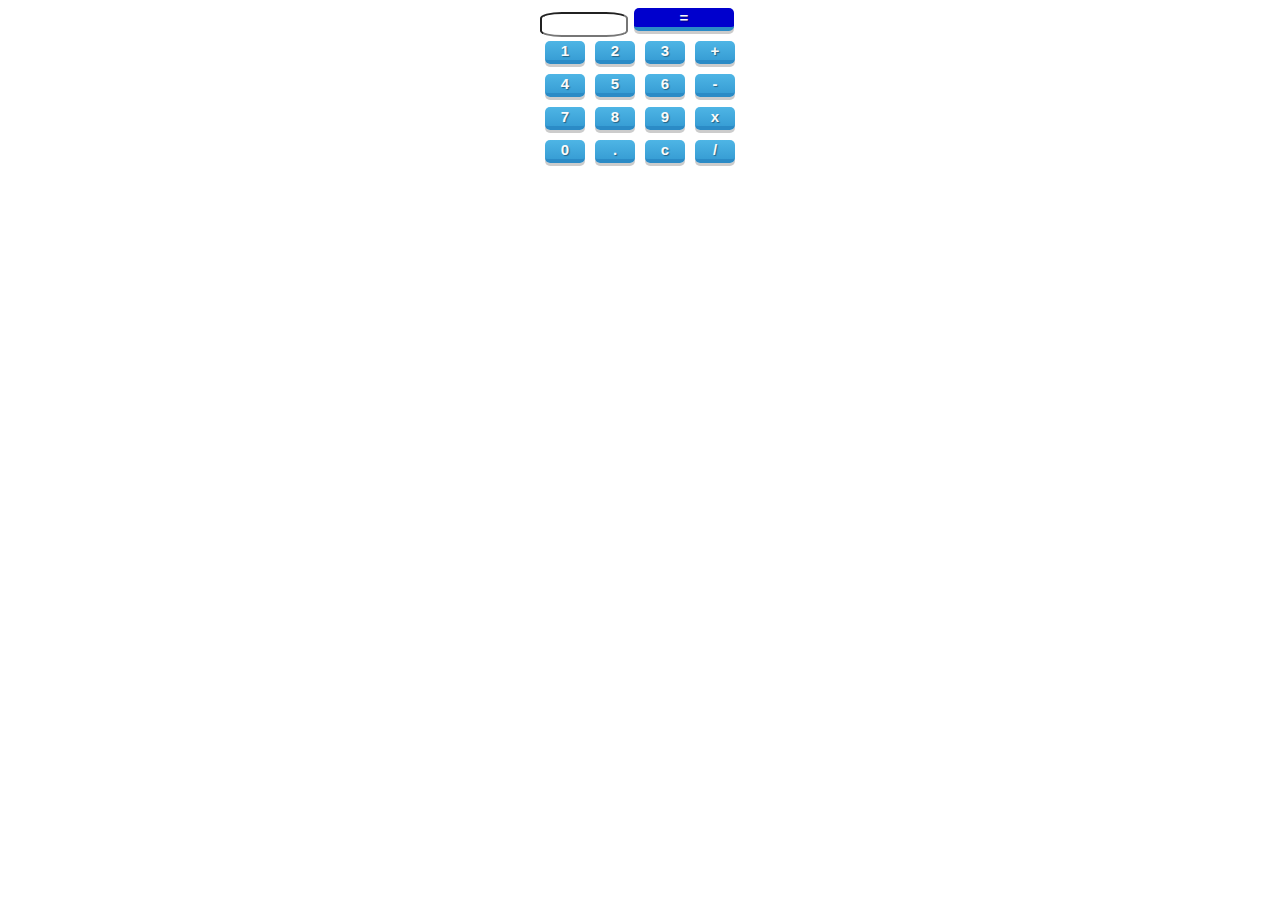
<file: Calculator.html>
<!DOCTYPE html>
<html>
<style>
    body {
        display: flex;
        justify-content: center;
    }
    
    .sub-container {
        width: 200px;
        display: flex;
        justify-content: center;
    }
    
    input {
        margin-top: 2%;
        width: 40%;
        margin-bottom: 2%;
        border-radius: 25%;
    }
    
    button {
        background: linear-gradient(to bottom, #4eb5e5 0%, #389ed5 100%);
        border: none;
        border-radius: 5px;
        position: relative;
        border-bottom: 4px solid #2b8bc6;
        color: #fbfbfb;
        font-weight: 600;
        font-family: 'Open Sans', sans-serif;
        text-shadow: 1px 1px 1px rgba(0, 0, 0, .4);
        font-size: 15px;
        text-align: left;
        text-indent: 5px;
        box-shadow: 0px 3px 0px 0px rgba(0, 0, 0, .2);
        cursor: pointer;
        display: block;
        margin: 0 auto;
        margin-bottom: 10px;
    }
    
    button:active {
        box-shadow: 0px 2px 0px 0px rgba(0, 0, 0, .2);
        top: 1px;
    }
    
    button.site {
        width: 40px;
        text-align: center;
        text-indent: 0;
    }
</style>

<body>
    <div>
        <div class="sub-container">
            <input id="reasult"><br>
            <button style="width: 100px;background: mediumblue;" class="site" onclick="run()">=</button>
        </div>
        <div class="sub-container">
            <button class="site" onclick="myFunc(1)">1</button>
            <button class="site" onclick="myFunc(2)">2</button>
            <button class="site" onclick="myFunc(3)">3</button>
            <button class="site" onclick="myFunc(10)">+</button><br>
        </div>
        <div class="sub-container">
            <button class="site" onclick="myFunc(4)">4</button>
            <button class="site" onclick="myFunc(5)">5</button>
            <button class="site" onclick="myFunc(6)">6</button>
            <button class="site" onclick="myFunc(11)">-</button><br>
        </div>
        <div class="sub-container">
            <button class="site" onclick="myFunc(7)">7</button>
            <button class="site" onclick="myFunc(8)">8</button>
            <button class="site" onclick="myFunc(9)">9</button>
            <button class="site" onclick="myFunc(12)">x</button><br>
        </div>
        <div class="sub-container">
            <button class="site" onclick="myFunc(0)">0</button>
            <button class="site" onclick="myFunc(10)">.</button>
            <button class="site" onclick="erase()">c</button>
            <button class="site" onclick="myFunc(13)">/</button><br>
        </div>
    </div>
    <script>
        let input = "";

        function myFunc(x) {
            if (x == 1) {
                input += 1;
            } else if (x == 2) {
                input += 2;
            } else if (x == 3) {
                input += 3;
            } else if (x == 4) {
                input += 4;
            } else if (x == 5) {
                input += 5;
            } else if (x == 6) {
                input += 6;
            } else if (x == 7) {
                input += 7;
            } else if (x == 8) {
                input += 8;
            } else if (x == 9) {
                input += 9;
            } else if (x == 0) {
                input += 0;
            } else if (x == 10) {
                input += "+";
            } else if (x == 11) {
                input += "-";
            } else if (x == 12) {
                input += "*";
            } else if (x == 13) {
                input += "/";
            }
            document.getElementById("reasult").value = input;
        }

        function erase() {
            document.getElementById("reasult").value = "";
            input = "";
        }

        function run() {
            document.getElementById("reasult").value = (eval(input));
        }
    </script>
</body>

</html>
</script>
</body>

</html>
</file>
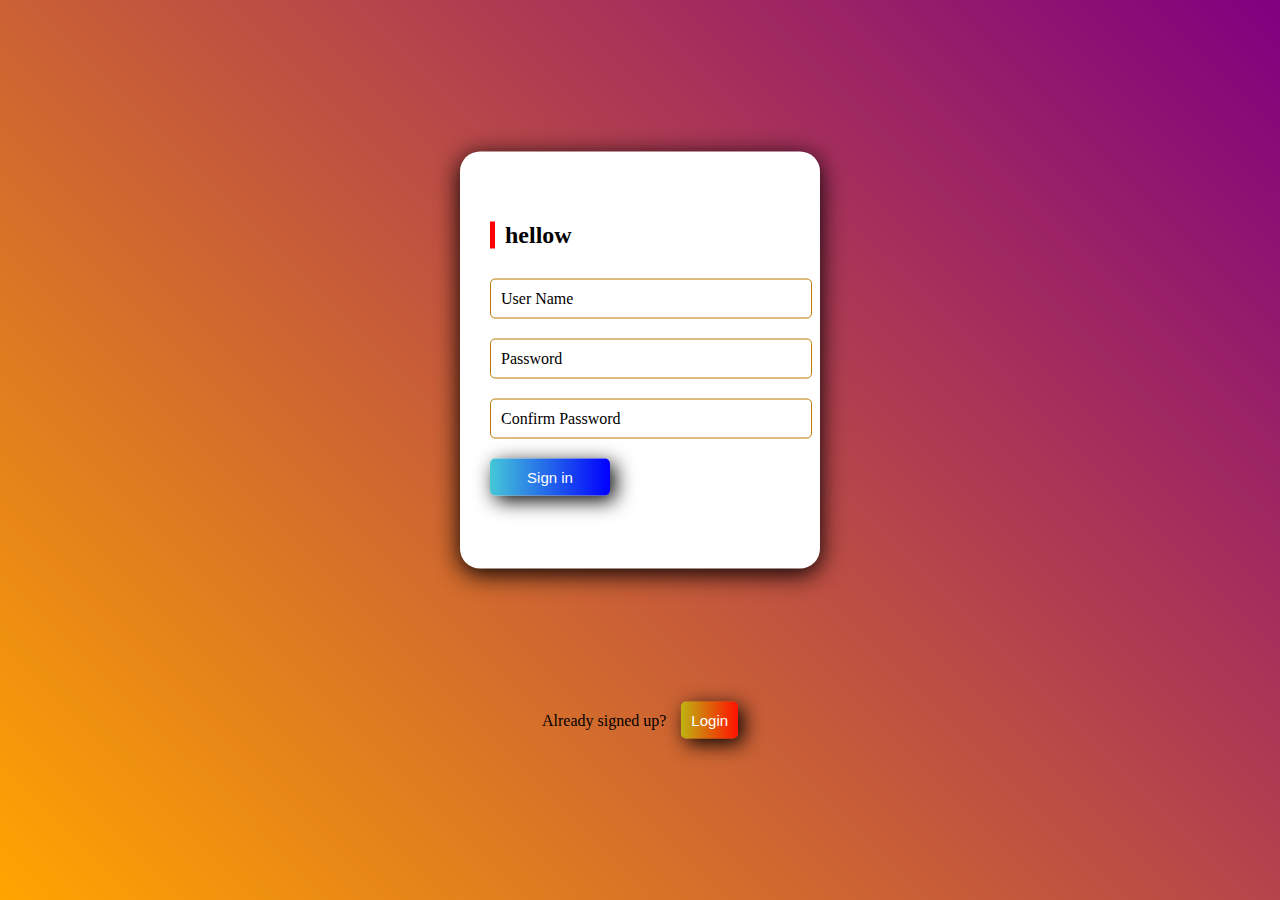
<file: Form.html>
<!DOCTYPE html>
<html>
<head>
<script src="https://ajax.googleapis.com/ajax/libs/jquery/3.5.1/jquery.min.js"></script>
<script>
  $(document).ready(function(){
    $(".btn_login").click(function(){
      $(".login").slideToggle("slow");
      $(".signin").slideToggle("slow");
      // this.value = 'Changed';
      if (this.value == 'Login'){
         this.value = 'Signup';
         $(".formOptions p").text('Already signed up?');
    }
    else{ 
      this.value = 'Login';
      $(".formOptions p").text("Not yet signed up?");
    }
  });
  });
</script>
</head>  
<style>
  *{
    padding: 0%;
    margin: 0%;
  }
  body{
    min-height: 100vh;
    background: linear-gradient(45deg,orange, purple);
  }
  
  .login{
    display: none;
  }
  
  .formContainer{
    position: absolute;
    top: 40%;
    left: 50%;
    transform: translate(-50%,-50%);
    padding: 70px 30px;
    background: white;
    border-radius: 20px;
    box-shadow: 0 5px 25px black;
  }
  .formContainer h2{
    padding-left: 10px;
    margin-bottom: 30px;
    border-left: 5px solid red;
  }
  .formContainer .inputBox{
    position: relative;
    width: 300px;
    height: 40px;
    margin-bottom: 20px;
  }
  .formContainer .inputBox:last-child{
    margin-bottom: 0;
  }
  .formContainer .inputBox input{
    position: absolute;
    z-index: 1;
    background-color: transparent;
    width: 100%;
    border: 1px solid rgb(187, 121, 0);
    padding: 10px;
    border-radius: 5px;
    font-size: 16px;
    color: #111;
    font-weight: 300;
  }
  .formContainer .inputBox span{
    position: absolute;
    top: 1px;
    left: 1px;
    padding: 10px;
    transition: .5s;
  }
  .formContainer .inputBox input:focus~ span,
  .formContainer .inputBox input:valid~ span{
    transform: translateX(3px) translateY(-10px);
    font-size: 13px;
    background-color:white ;
    padding: 0 8px 0 8px;
    z-index: 2;
  }
  
  .formContainer .inputBox input[type="submit"]{
    background: linear-gradient(90deg,rgb(69, 199, 216),blue );
    color: white;
    border: none;
    max-width: 120px;
    cursor: pointer;
    font-size: 15px;
    font-weight: 500;
    box-shadow: 5px 5px 20px black;
    transition: .3s;
  }
  .formOptions{
    position: absolute;
    top: 80%;
    left: 50%;
    transform: translate(-50%,-50%);
    display: flex;
    justify-content: space-between;
    align-items: center;
  }
  .formOptions p{
    margin-right: 15px;
  }
  .formOptions input{
    background: linear-gradient(90deg,rgb(190, 179, 18),rgb(255, 17, 0) );
    color: white;
    border: none;
    cursor: pointer;
    font-size: 15px;
    font-weight: 500;
    box-shadow: 5px 5px 20px black;
    transition: .3s;
    padding: 10px;
    border-radius: 5px;
  }
  input:active{
    box-shadow: none;
  }
</style>
<body>
  <div class="signin formContainer">
    <h2>hellow</h2>
    <form action="">
      <div class="inputBox">
        <input type="text" required="required">
        <span>User Name</span>
      </div>
      <div class="inputBox">
        <input type="text"required="required">
        <span>Password</span>
      </div>
      <div class="inputBox">
        <input type="text"required="required">
        <span>Confirm Password</span>
      </div>
      <div class="inputBox">
        <input type="submit" value="Sign in">
      </div>
    </form>
  </div>
  <div class="login formContainer">
    <h2>hellow</h2>
    <form action="">
      <div class="inputBox">
        <input type="text" required="required">
        <span>User Name</span>
      </div>
      <div class="inputBox">
        <input type="text"required="required">
        <span>Password</span>
      </div>
      <div class="inputBox">
        <input type="submit" value="Log in">
      </div>
    </form>
  </div>
  <div class="formOptions">
    <p>Already signed up?</p>
    <input type="button" class="btn_login" value="Login">
  </div>
</body>
</html>
</file>
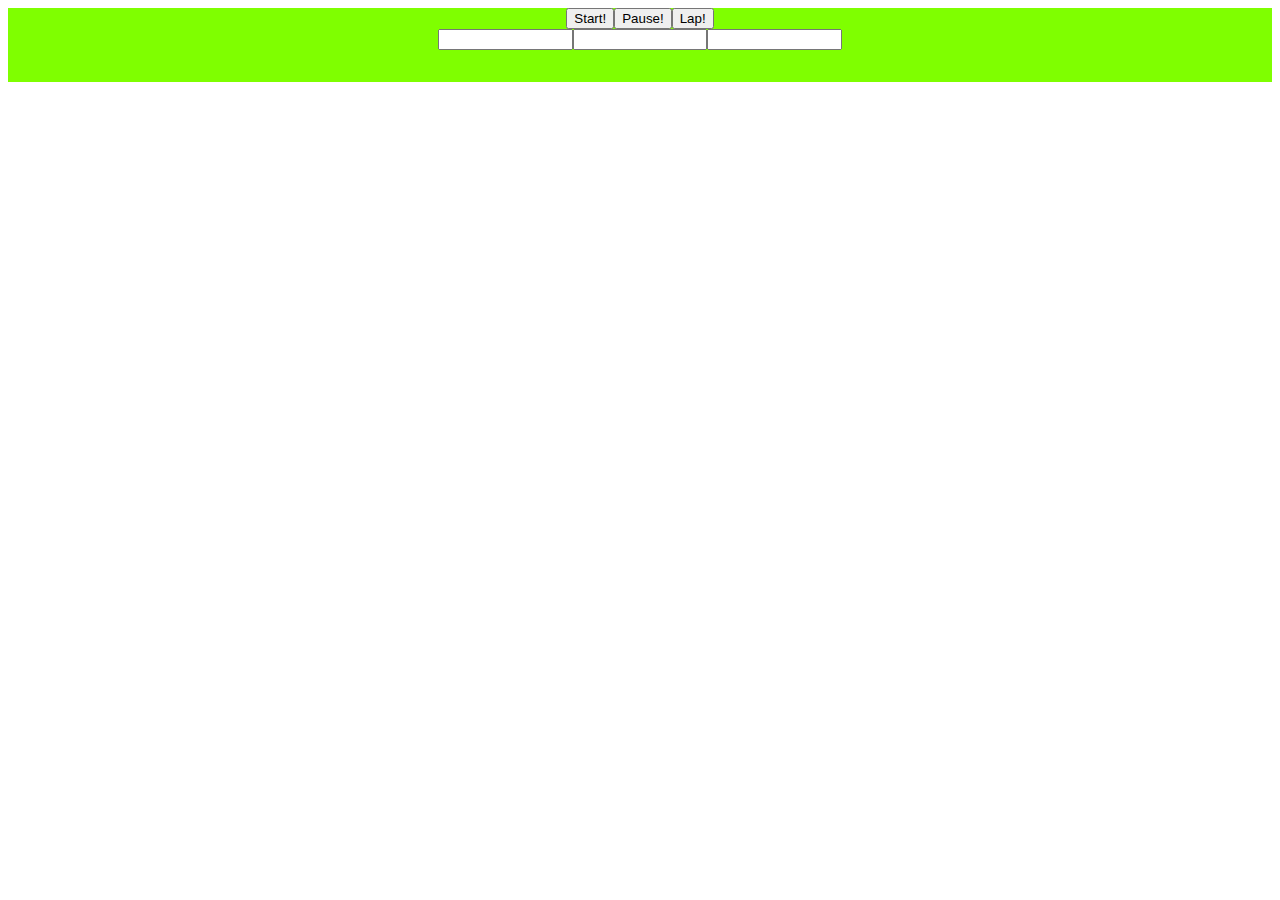
<file: Stopwatch.html>
<!DOCTYPE html>
<html>
<style>
    .b {
        width: 100%;
        display: flex;
        justify-content: center;
        background-color: chartreuse;
    }
    
    #mls,
    #min,
    #sec {
        width: 10%;
    }
</style>

<body>
    <div class="b">
        <button onclick="count(1)">Start!</button>
        <button onclick="stopCount()">Pause!</button>
        <button onclick="count(2)">Lap!</button><br>
    </div>
    <div class="b">
        <input id="mls">
        <input id="sec">
        <input id="min">
    </div>
    <div class="b">
        <p id="lap"></p>
    </div>
    <script>
        var x = 1,
            y = 2;
        var m = 0;
        var ms = 0;
        var t = 0;
        var s = 0;
        var timer_is_on = 0;

        function timedCount() {
            document.getElementById("mls").value = parseInt(m);
            document.getElementById("min").value = parseInt(ms);
            document.getElementById("sec").value = parseInt(s);
            ms = ms + 1;
            if (ms == 9) {
                ms = 0;
                if (s == 59) {
                    m++;
                    s = 0;
                }
                s++;
            }
            t = setTimeout(timedCount, 100);
        }

        function count(x) {
            if (x == 1) {
                if (!timer_is_on) {
                    timer_is_on = 1;
                    timedCount();
                }
            } else if (x == 2) {
                document.getElementById("lap").innerHTML += m + "-" + s + "-" + ms + "<br>";
                m = 0,
                    s = 0,
                    ms = 0;
            }
        }

        function stopCount() {
            clearTimeout(t);
            timer_is_on = 0;
        }
    </script>
</body>

</html>

</script>
</body>

</html>
</file>
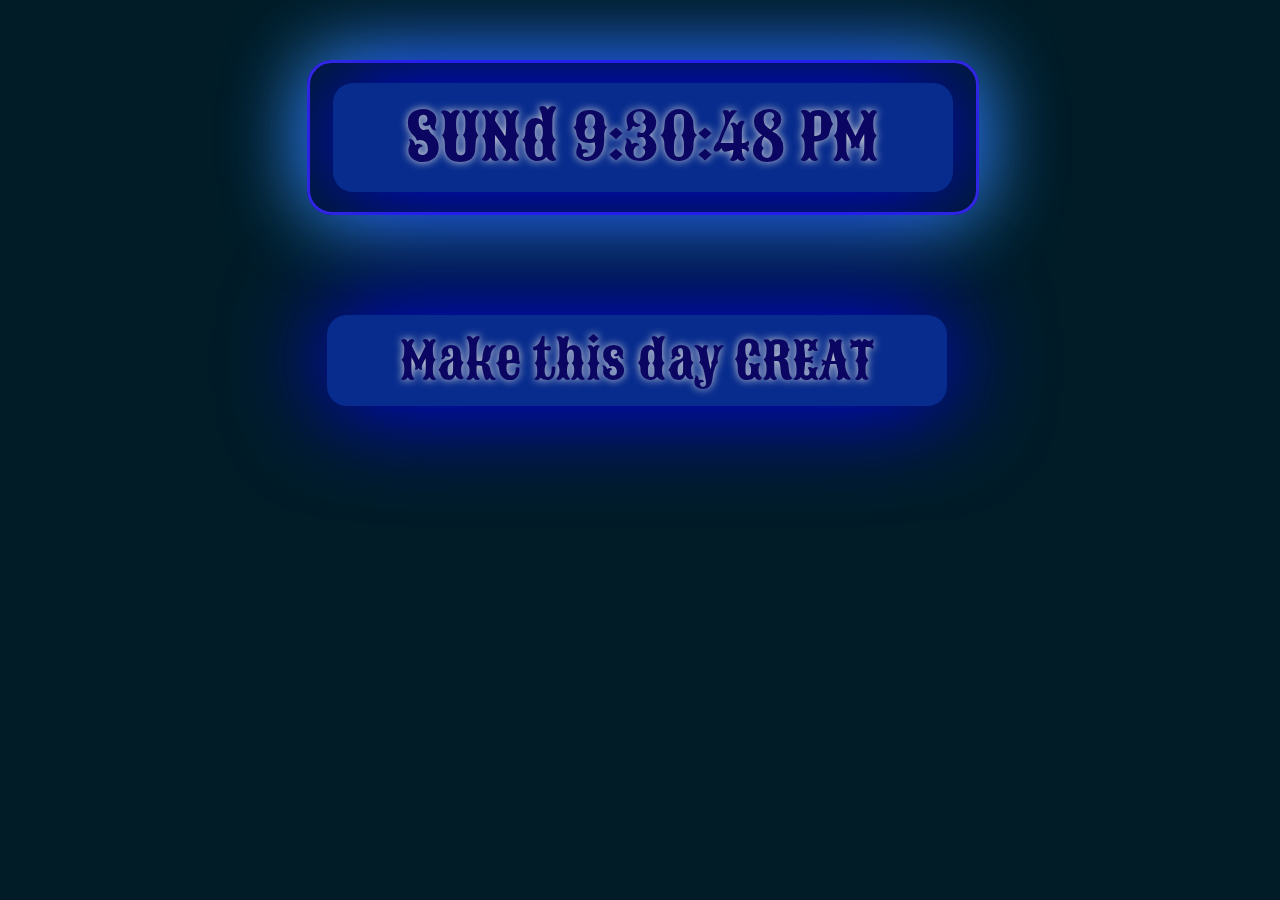
<file: Time & Day.html>
<!DOCTYPE html>
<html>

<head>

    <link href='https://fonts.googleapis.com/css?family=Sancreek' rel='stylesheet'>

    <style>
    body {
            font-family: 'Sancreek';
            font-size: 5vw;
            display: grid;
            margin: 0px;
            justify-content: center;
            background-color: rgb(1, 28, 39);
        }
        
        p {
            display: flex;
            justify-content: center;
            color: rgb(12, 6, 99);
            text-shadow: 0 0 9px #dddddd;
            background: rgb(8, 44, 141);
            padding: 10px;
            width: 600px;
            border-radius: 20px;
            box-shadow: 0 0 100px blue;
            margin: 20px 20px 20px 20px;
        }
        
        div {
            margin-top: 60px;
            margin-bottom: 80px;
            border-radius: 25px;
            border: 3px solid rgb(57, 45, 223);
            box-shadow: 0 0 80px rgb(69, 189, 236);
            display: flex;
            justify-content: center;
            width: 100%;
        }
    }
    </style>
</head>

<body>
    <div>
        <p id="clock"></p>
    </div>
    <p style="font-size: 4vw;">Make this day GREAT</p>

    <script>
        var b = new Date();
        var weekday = new Array(7);
        weekday[0] = "SUNd";
        weekday[1] = "MOnN";
        weekday[2] = "TUE";
        weekday[3] = "WED";
        weekday[4] = "THU";
        weekday[5] = "FRI";
        weekday[6] = "SAT";

        var n = weekday[b.getDay()];
        document.getElementById("clock").innerHTML = n + " " + new Date().toLocaleTimeString();
        setInterval(clck, 1000);

        function clck() {
            var d = new Date();
            document.getElementById("clock").innerHTML = n + "   " + d.toLocaleTimeString();
        }
    </script>
</body>

</html>
</file>
